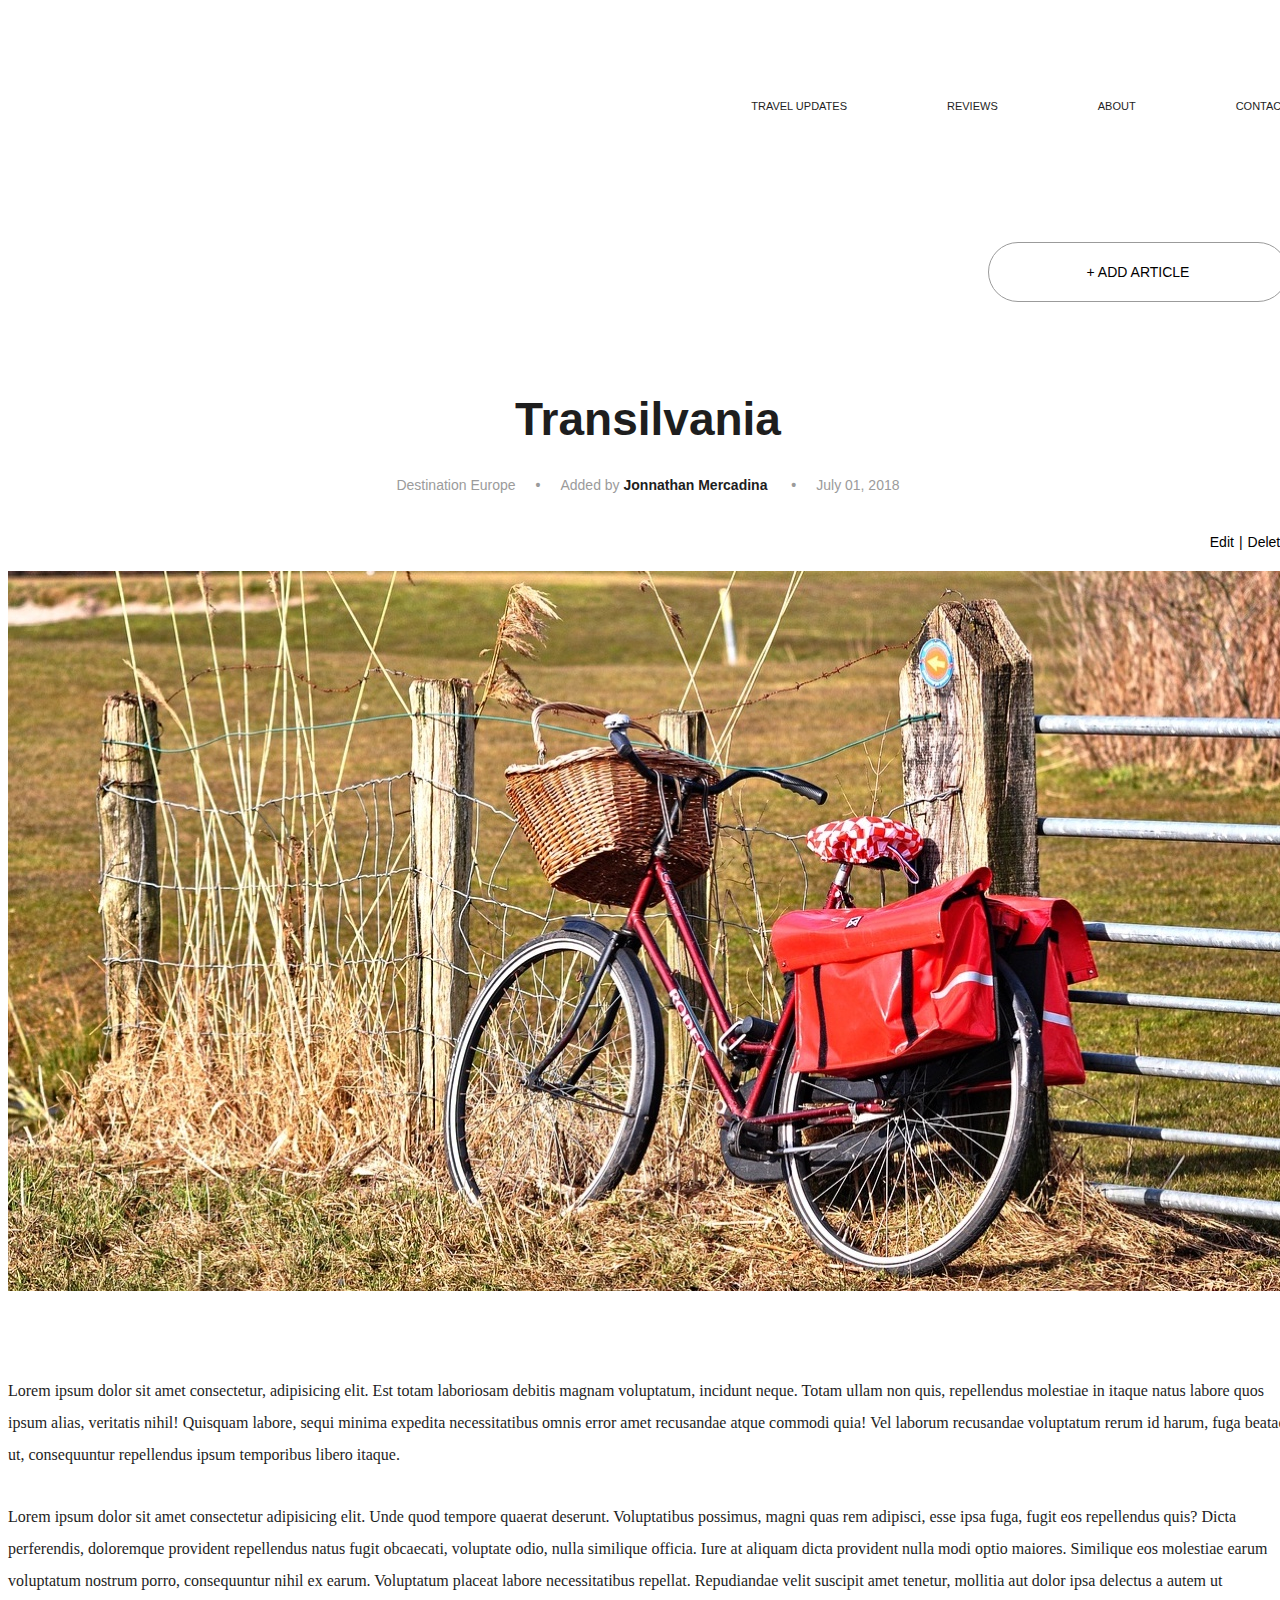
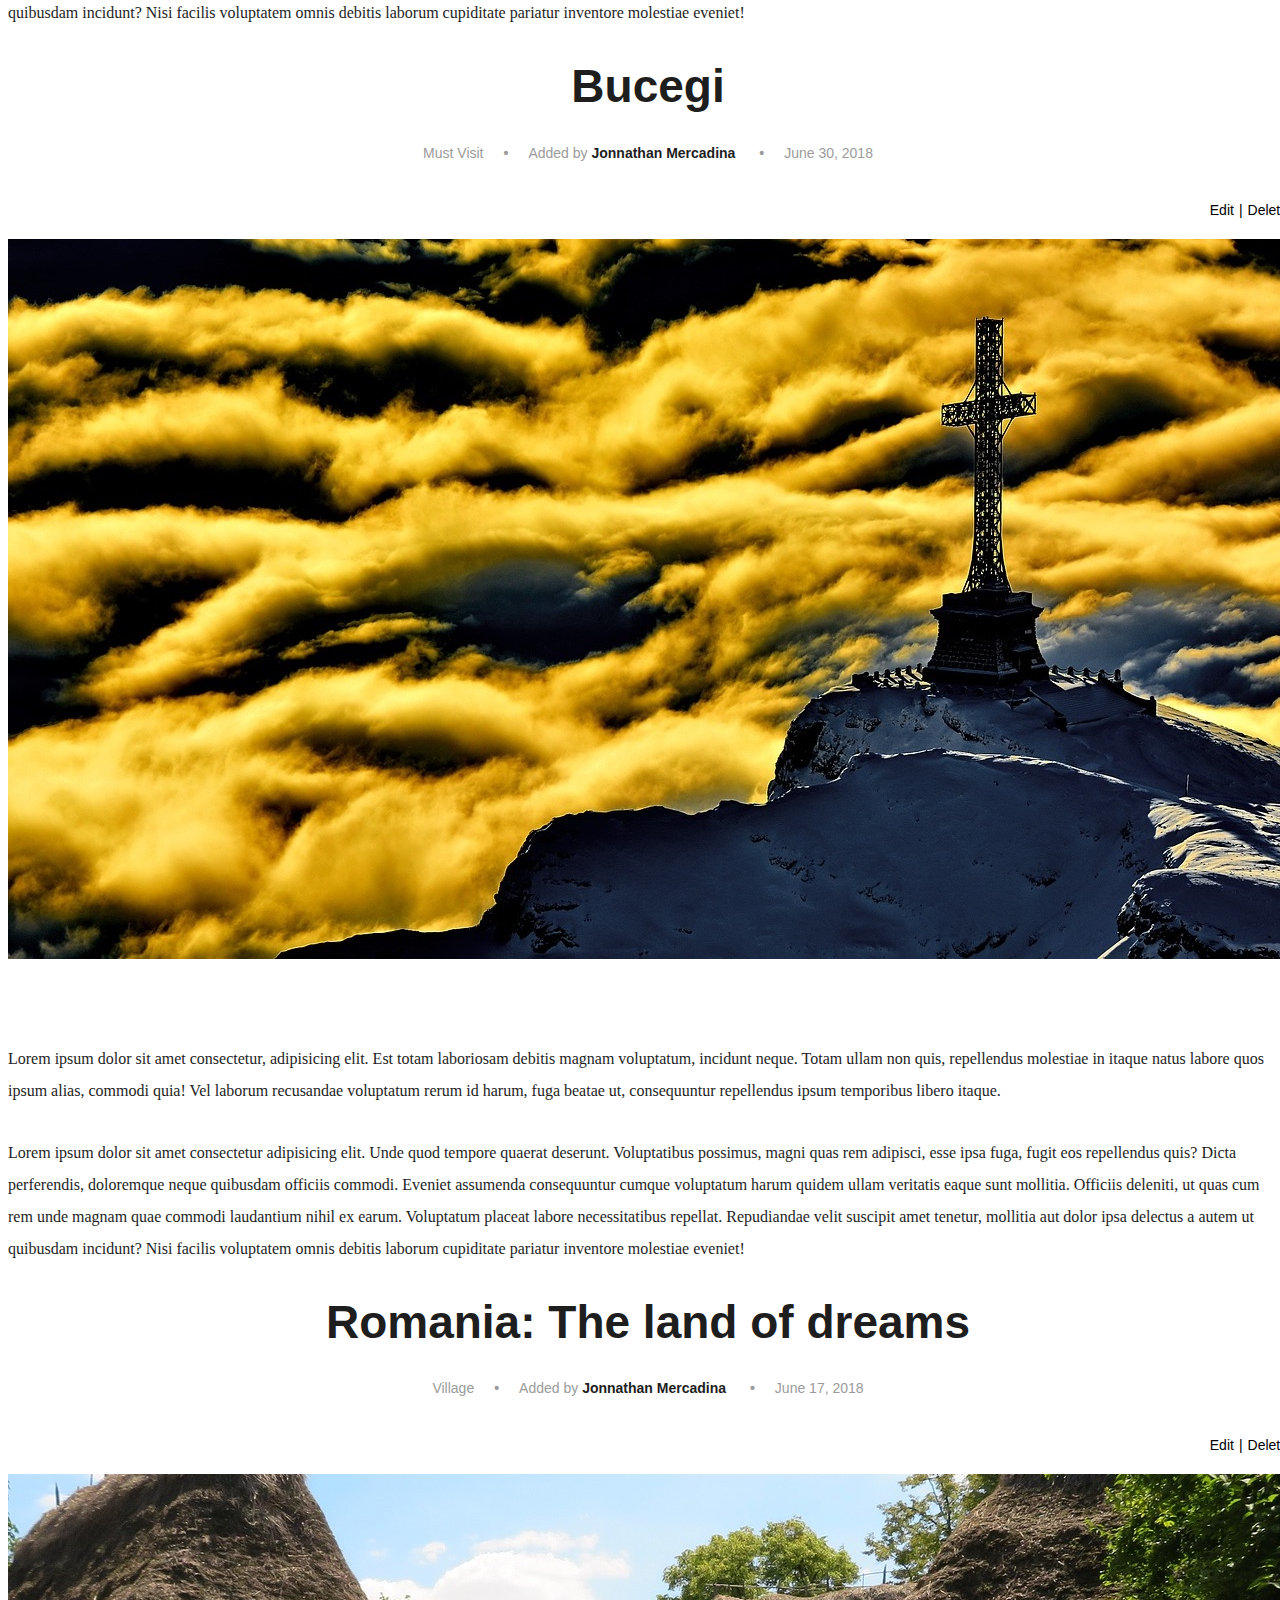
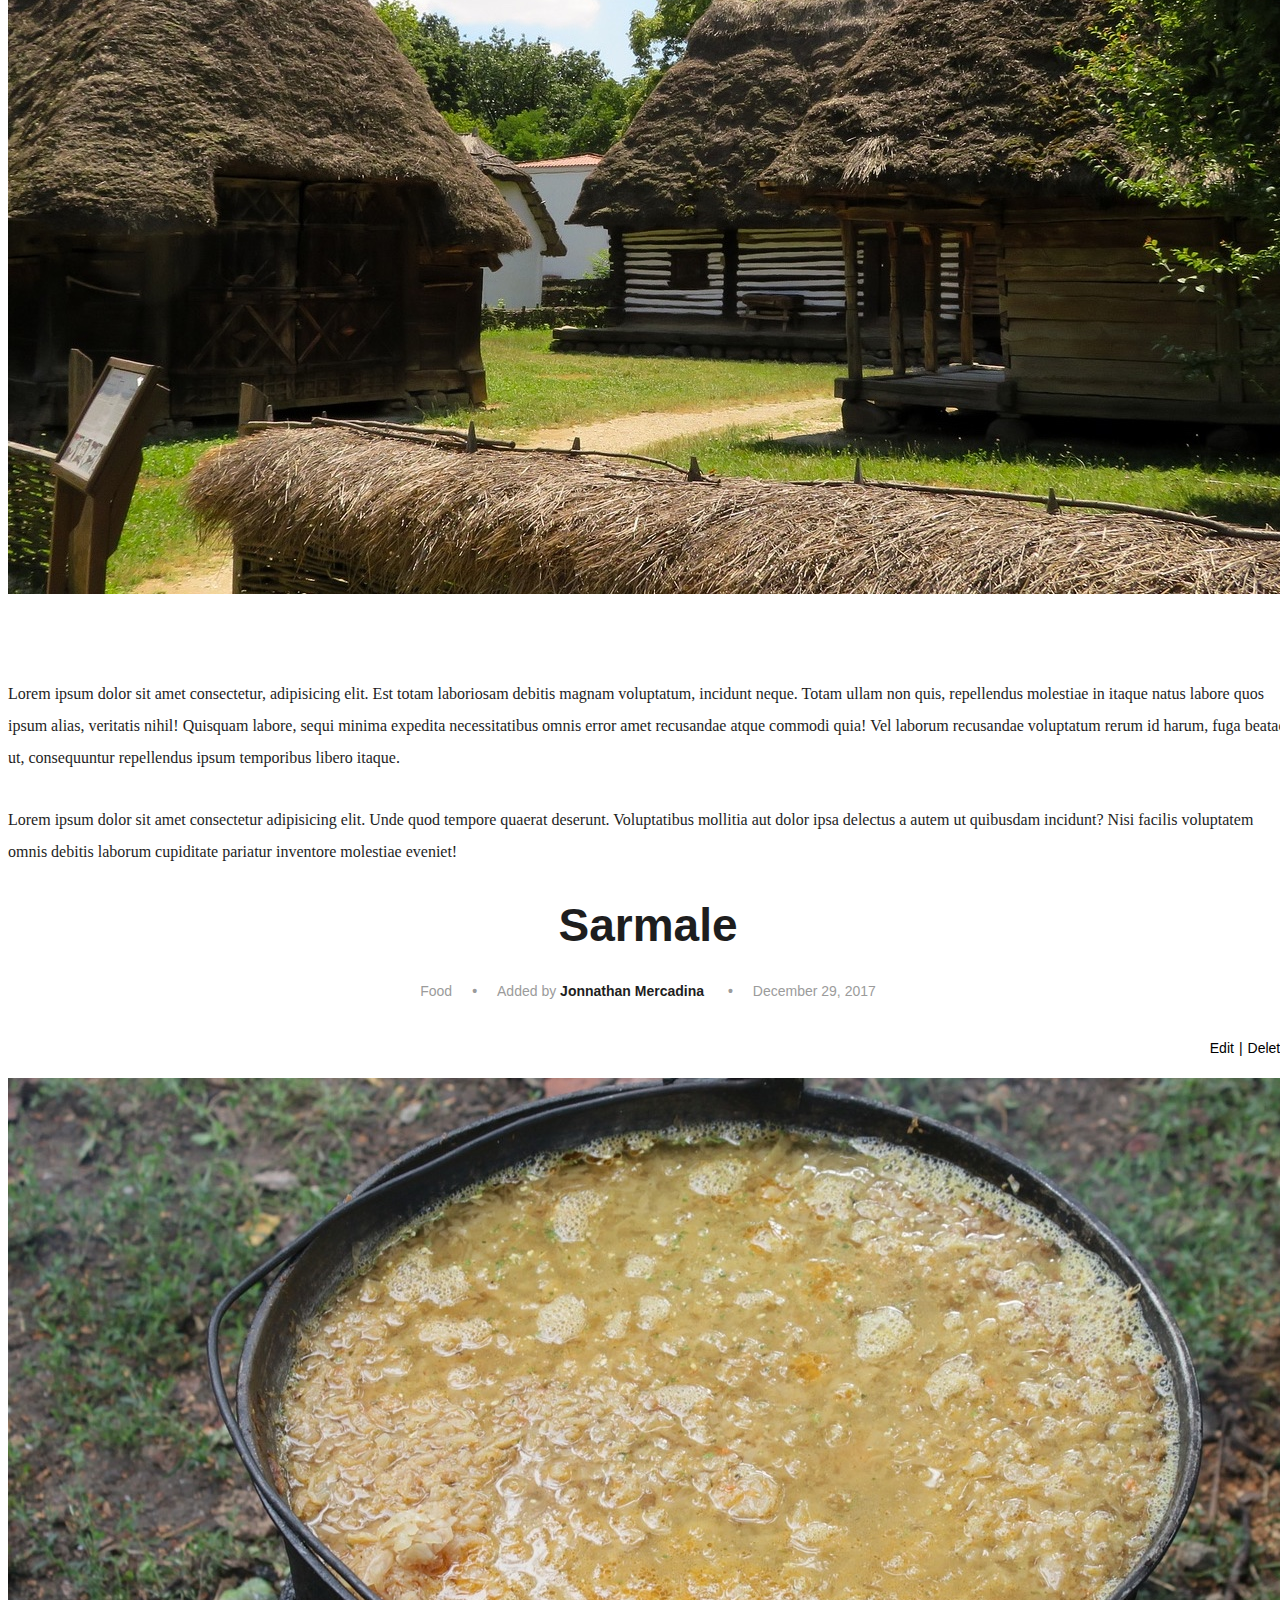
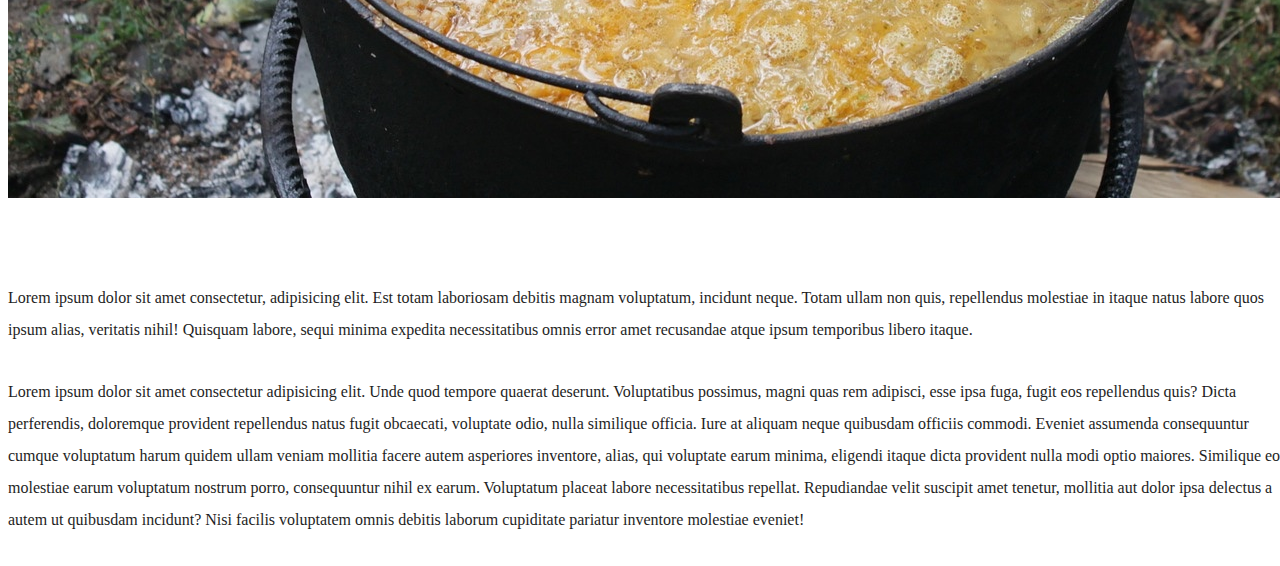
<file: index.html>
<!DOCTYPE html>
<html lang="en">
<head>
    <meta charset="UTF-8">
    <meta name="viewport" content="width=device-width, initial-scale=1.0">
    <title>Homework 1 HTML CSS</title>
    <link rel="stylesheet" href="styles.css">
    <script src="modal.js"></script>
</head>
<body>
    <div class="container">
        <nav class="nav">
            <ul class="nav__container">
                <li class="nav__item">
                    <a href="" class="nav__link">Travel updates</a>
                </li>
                <li class="nav__item">
                    <a href="" class="nav__link">Reviews</a>
                </li>
                <li class="nav__item">
                    <a href="" class="nav__link">About</a>
                </li>
                <li class="nav__item">
                    <a href="" class="nav__link">Contact</a>
                </li>
            </ul>
        </nav>
        <div class="add__container">
            <button type="button" class="button"> + Add Article</button>
        </div>
        <main>
            <article>
                <h2 class="title">Transilvania</h2>
                <ul class="info__container">
                    <li class="info__item">Destination Europe</li>
                    <li class="info__item">Added by
                        <span class="info__mark">Jonnathan Mercadina</span>
                    </li>
                    <li class="info__item">July 01, 2018</li>
                </ul>
                <div class="actions__container">
                    <button type="button" class="actions__btn">Edit</button>
                    <button type="button" class="actions__btn">Delete</button>
                </div>

                <img src="bike.jpg" alt="Bike">
                <div class="content__container">
                    <p>Lorem ipsum dolor sit amet consectetur, adipisicing elit. Est totam laboriosam debitis magnam voluptatum,
                        incidunt neque. Totam ullam non quis, repellendus molestiae in itaque natus labore quos ipsum alias,
                        veritatis nihil! Quisquam labore, sequi minima expedita necessitatibus omnis error amet recusandae
                        atque commodi quia! Vel laborum recusandae voluptatum rerum id harum, fuga beatae ut, consequuntur
                        repellendus ipsum temporibus libero itaque.</p>
                    <p>Lorem ipsum dolor sit amet consectetur adipisicing elit. Unde quod tempore quaerat deserunt. Voluptatibus
                        possimus, magni quas rem adipisci, esse ipsa fuga, fugit eos repellendus quis? Dicta perferendis,
                        doloremque provident repellendus natus fugit obcaecati, voluptate odio, nulla similique officia.
                        Iure at aliquam dicta provident nulla modi optio maiores. Similique eos molestiae earum voluptatum
                        nostrum porro, consequuntur nihil ex earum. Voluptatum placeat labore necessitatibus repellat. Repudiandae
                        velit suscipit amet tenetur, mollitia aut dolor ipsa delectus a autem ut quibusdam incidunt? Nisi
                        facilis voluptatem omnis debitis laborum cupiditate pariatur inventore molestiae eveniet!</p>
                </div>
            </article>
            <article>
                <h2 class="title">Bucegi</h2>
                <ul class="info__container">
                    <li class="info__item">Must Visit</li>
                    <li class="info__item">Added by
                        <span class="info__mark">Jonnathan Mercadina</span>
                    </li>
                    <li class="info__item">June 30, 2018</li>
                </ul>
                <div class="actions__container">
                    <button type="button" class="actions__btn">Edit</button>
                    <button type="button" class="actions__btn">Delete</button>
                </div>

                <img src="bucegi.jpg" alt="Bucegi">
                <div class="content__container">
                    <p>Lorem ipsum dolor sit amet consectetur, adipisicing elit. Est totam laboriosam debitis magnam voluptatum,
                        incidunt neque. Totam ullam non quis, repellendus molestiae in itaque natus labore quos ipsum alias,
                        commodi quia! Vel laborum recusandae voluptatum rerum id harum, fuga beatae ut, consequuntur repellendus
                        ipsum temporibus libero itaque.</p>
                    <p>Lorem ipsum dolor sit amet consectetur adipisicing elit. Unde quod tempore quaerat deserunt. Voluptatibus
                        possimus, magni quas rem adipisci, esse ipsa fuga, fugit eos repellendus quis? Dicta perferendis,
                        doloremque neque quibusdam officiis commodi. Eveniet assumenda consequuntur cumque voluptatum harum
                        quidem ullam veritatis eaque sunt mollitia. Officiis deleniti, ut quas cum rem unde magnam quae commodi
                        laudantium nihil ex earum. Voluptatum placeat labore necessitatibus repellat. Repudiandae velit suscipit
                        amet tenetur, mollitia aut dolor ipsa delectus a autem ut quibusdam incidunt? Nisi facilis voluptatem
                        omnis debitis laborum cupiditate pariatur inventore molestiae eveniet!</p>
                </div>
            </article>
            <article>
                <h2 class="title">Romania: The land of dreams</h2>
                <ul class="info__container">
                    <li class="info__item">Village</li>
                    <li class="info__item">Added by
                        <span class="info__mark">Jonnathan Mercadina</span>
                    </li>
                    <li class="info__item">June 17, 2018</li>
                </ul>
                <div class="actions__container">
                    <button type="button" class="actions__btn">Edit</button>
                    <button type="button" class="actions__btn">Delete</button>
                </div>

                <img src="village.jpg" alt="Village">
                <div class="content__container">
                    <p>Lorem ipsum dolor sit amet consectetur, adipisicing elit. Est totam laboriosam debitis magnam voluptatum,
                        incidunt neque. Totam ullam non quis, repellendus molestiae in itaque natus labore quos ipsum alias,
                        veritatis nihil! Quisquam labore, sequi minima expedita necessitatibus omnis error amet recusandae
                        atque commodi quia! Vel laborum recusandae voluptatum rerum id harum, fuga beatae ut, consequuntur
                        repellendus ipsum temporibus libero itaque.</p>
                    <p>Lorem ipsum dolor sit amet consectetur adipisicing elit. Unde quod tempore quaerat deserunt. Voluptatibus
                        mollitia aut dolor ipsa delectus a autem ut quibusdam incidunt? Nisi facilis voluptatem omnis debitis
                        laborum cupiditate pariatur inventore molestiae eveniet!</p>
                </div>
            </article>
            <article>
                <h2 class="title">Sarmale</h2>
                <ul class="info__container">
                    <li class="info__item">Food</li>
                    <li class="info__item">Added by
                        <span class="info__mark">Jonnathan Mercadina</span>
                    </li>
                    <li class="info__item">December 29, 2017</li>
                </ul>
                <div class="actions__container">
                    <button type="button" class="actions__btn">Edit</button>
                    <button type="button" class="actions__btn">Delete</button>
                </div>

                <img src="sarmale.jpg" alt="Sarmale">
                <div class="content__container">
                    <p>Lorem ipsum dolor sit amet consectetur, adipisicing elit. Est totam laboriosam debitis magnam voluptatum,
                        incidunt neque. Totam ullam non quis, repellendus molestiae in itaque natus labore quos ipsum alias,
                        veritatis nihil! Quisquam labore, sequi minima expedita necessitatibus omnis error amet recusandae
                        atque ipsum temporibus libero itaque.</p>
                    <p>Lorem ipsum dolor sit amet consectetur adipisicing elit. Unde quod tempore quaerat deserunt. Voluptatibus
                        possimus, magni quas rem adipisci, esse ipsa fuga, fugit eos repellendus quis? Dicta perferendis,
                        doloremque provident repellendus natus fugit obcaecati, voluptate odio, nulla similique officia.
                        Iure at aliquam neque quibusdam officiis commodi. Eveniet assumenda consequuntur cumque voluptatum
                        harum quidem ullam veniam mollitia facere autem asperiores inventore, alias, qui voluptate earum
                        minima, eligendi itaque dicta provident nulla modi optio maiores. Similique eos molestiae earum voluptatum
                        nostrum porro, consequuntur nihil ex earum. Voluptatum placeat labore necessitatibus repellat. Repudiandae
                        velit suscipit amet tenetur, mollitia aut dolor ipsa delectus a autem ut quibusdam incidunt? Nisi
                        facilis voluptatem omnis debitis laborum cupiditate pariatur inventore molestiae eveniet!</p>
                </div>
            </article>
        </main>
        <div class="modal__overlay">
            <div class="modal" id="modal">
                <div class="modal__content">
                    <h2 class="title">Add/Edit new article</h2>
                    <div class="inputs__container">
                        <input type="text" class="input" placeholder="Please enter title">
                        <input type="text" class="input" placeholder="Please enter tag">
                        <input type="text" class="input" placeholder="Please enter author">
                        <input type="text" class="input" placeholder="Please enter date">
                        <input type="text" class="input" placeholder="Please enter image url">
                    </div>
                    <textarea class="textarea" name="content" cols="28" rows="7" placeholder="Please enter content"></textarea>
                    <div class="modal__buttons">
                        <button type="button" class="buttonClose">Cancel</button>
                        <button type="button" class="button button--pink">Save</button>
                    </div>
                </div>
            </div>
        </div>
    </div>

    
</body>
</html>
</file>
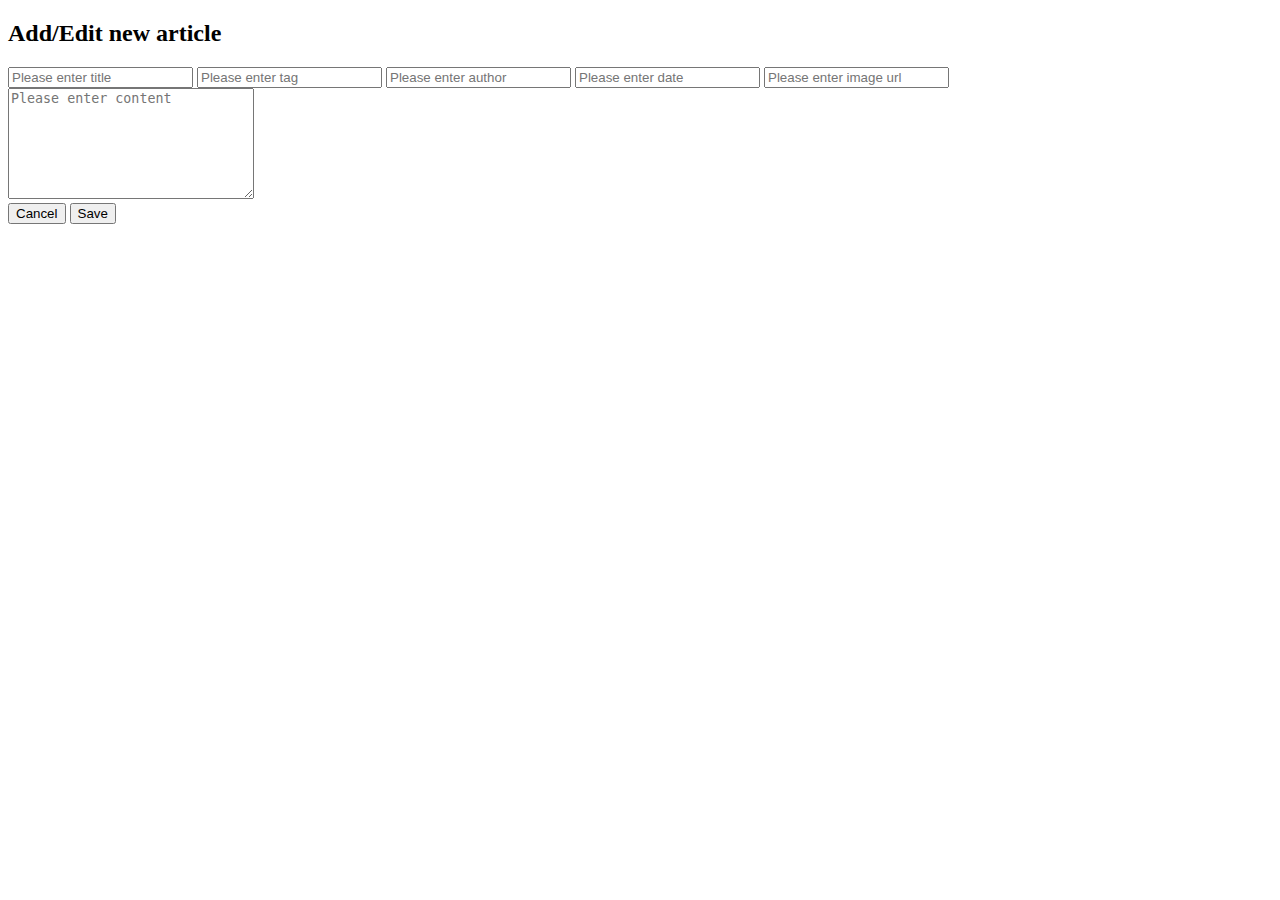
<file: modal.html>
<!DOCTYPE html>
<html lang="en">
<head>
    <meta charset="UTF-8">
    <meta http-equiv="X-UA-Compatible" content="IE=edge">
    <meta name="viewport" content="width=device-width, initial-scale=1.0">
    <title>Document</title>
</head>
<body>
    <div class="modal__overlay">
        <div class="modal" id="modal">
            <div class="modal__content">
                <h2 class="title">Add/Edit new article</h2>
                <div class="inputs__container">
                    <input type="text" class="input" placeholder="Please enter title">
                    <input type="text" class="input" placeholder="Please enter tag">
                    <input type="text" class="input" placeholder="Please enter author">
                    <input type="text" class="input" placeholder="Please enter date">
                    <input type="text" class="input" placeholder="Please enter image url">
                </div>
                <textarea class="textarea" name="content" cols="28" rows="7" placeholder="Please enter content"></textarea>
                <div class="modal__buttons">
                    <button type="button" class="buttonClose">Cancel</button>
                    <button type="button" class="button button--pink">Save</button>
                </div>
            </div>
        </div>
    </div>
</body>
</html>
</file>
<file: styles.css>
html {
    font-family: 'Cardo', serif;
    color: #1e1e1e;
}

p {
    margin-bottom: 30px;
    line-height: 2.0;
}

.container {
    margin: 0 auto;
    width: 1280px;
}

.nav {
    display: flex;
    justify-content: flex-end;
    margin-top: 100px;
}

.nav__container {
    list-style-type: none;
    margin: 0;
    padding: 0;
    display: flex;
}

.nav__item {
    display: block;
    font-family: 'Montserrat', sans-serif;
    font-size: 11px;
    margin: 0 0 0 100px;
    padding: 0;
    text-transform: uppercase;
}

.nav__link {
    text-decoration: none;
    color: #1e1e1e;
}

.add__container {
    display: flex;
    justify-content: flex-end;
    margin: 130px 0 90px 0;
}

.button {
    background: none;
    border: 1px solid #9b9b9b;
    border-radius: 50px;
    font-size: 14px;
    height: 60px;
    line-height: 1.3;
    width: 300px;
    text-transform: uppercase;
    cursor: pointer;
}

.title {
    line-height: 1.2;
    font-family: 'Montserrat', sans-serif;
    font-size: 46px;
    margin: 0 auto;
    text-align: center;
    width: 800px;
}

.info__container {
    list-style-type: none;
    margin: 0;
    padding: 0;
    display: flex;
    justify-content: center;
    margin-top: 30px;
}

.info__item {
    color: #9b9b9b;
    display: block;
    font-family: 'Montserrat', sans-serif;
    font-size: 14px;
    padding: 0;
}

.info__item:not(:last-child):after {
    content: '\2022';
    font-weight: bold;
    padding: 0 20px;
}

.info__mark {
    color: #1e1e1e;
    font-weight: bold;
}

.actions__container {
    margin: 40px 0 20px 0;
    display: flex;
    justify-content: flex-end;
}

.actions__btn {
    padding: 0;
    background: none;
    border: none;
    font-family: 'Montserrat', sans-serif;
    font-size: 14px;
    line-height: 1.3;
    cursor: pointer;
}

.actions__btn:not(:last-child):after {
    content: '\007c';
    padding: 5px;
}

.content__container {
    margin-top: 80px;
}

.footer {
    display: flex;
    justify-content: space-between;
    margin: 35px 0 100px 0;
}

.footer__link {
    color: #1e1e1e;
    font-family: 'Montserrat', sans-serif;
    font-size: 34px;
    line-height: 1.2;
    text-decoration: none;
}

.show-modal {
    overflow: hidden;
}

.show-modal .modal__overlay {
    display: flex;
}

.modal__overlay {
    background-color: rgba(0, 0, 0, 0.4);
    display: none;
    position: fixed;
    z-index: 1;
    left: 0;
    top: 0;
    height: 100vh;
    width: 100vw;
    overflow: auto;
    align-items: center;
    justify-content: center;
}

.modal {
    width: 1000px;
    height: 750px;
    background: white;
    box-shadow: 0 0 26px 6px;
}

.modal__content {
    padding: 50px 75px;
}

.inputs__container {
    display: flex;
    justify-content: space-between;
    flex-wrap: wrap;
    margin-top: 50px;
}

.input {
    width: 400px;
    height: 35px;
    border: 1px solid #9b9b9b;
    border-radius: 5px;
    font-size: 18px;
    font-family: 'Cardo', serif;
    padding: 0 5px;
    margin-bottom: 25px;
}

.textarea {
    display: block;
    border: 1px solid #9b9b9b;
    border-radius: 5px;
    font-size: 18px;
    font-family: 'Cardo', serif;
    width: 100%;
    box-sizing: border-box;
}

.modal__buttons {
    display: flex;
    justify-content: space-between;
    margin-top: 50px;
}

.button--pink {
    background: #FFE3E3;
}


.show-modal {
    overflow: hidden; /* Block body scrolling */
}
.show-modal .modal__overlay{
    display: flex;
}
.modal__overlay {
    background-color: rgba(0,0,0,0.4); /* Overlay background color with opacity */
    display: none; /* Hidden by default */
    position: fixed; /* Stay in place */
    z-index: 1; /* Sit on top */
    left:0;
    top:0;
    height: 100vh; /* Full height */
    width: 100vw; /* Full width */
    overflow: auto; /* Enable scroll if needed */
    align-items: center;
    justify-content: center;
}

.modal {
    width: 1000px;
    height: 750px;
    background: white;
    box-shadow: 0 0 26px 6px; /* Black shadow */
}

.modal__content {
    padding: 50px 75px;
}

.inputs__container {
    display: flex;
    justify-content: space-between;
    flex-wrap: wrap;
    margin-top: 50px;
}

.input {
    width: 400px;
    height: 35px;
    border: 1px solid #9b9b9b;
    border-radius: 5px;
    font-size: 18px;
    font-family: 'Cardo', serif;
    padding: 0 5px;
    margin-bottom: 25px;
}

.textarea {
    display: block;
    border: 1px solid #9b9b9b;
    border-radius: 5px;
    font-size: 18px;
    font-family: 'Cardo', serif;
    width: 100%;
    box-sizing: border-box;
}

.modal__buttons {
    display: flex;
    justify-content: space-between;
    margin-top: 50px;
}

.button--pink {
    background: #FFE3E3;
}
</file>
